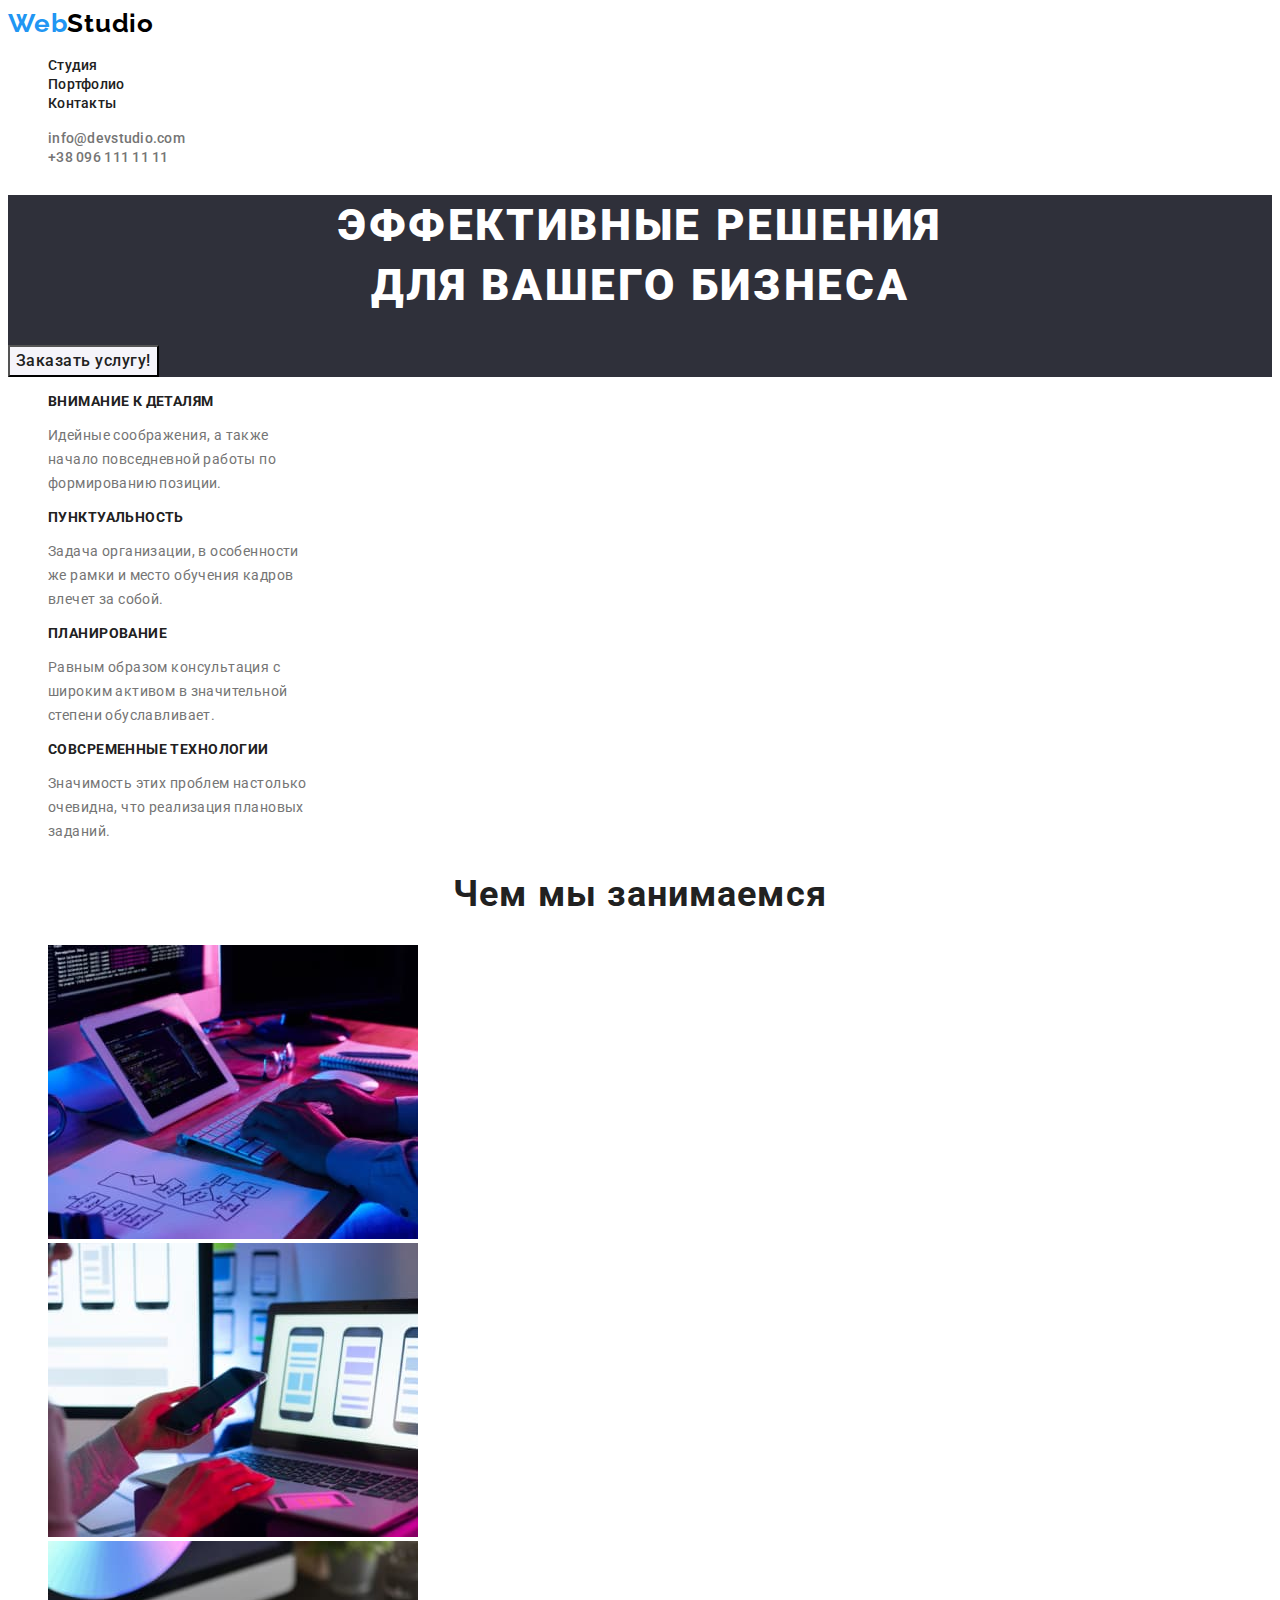
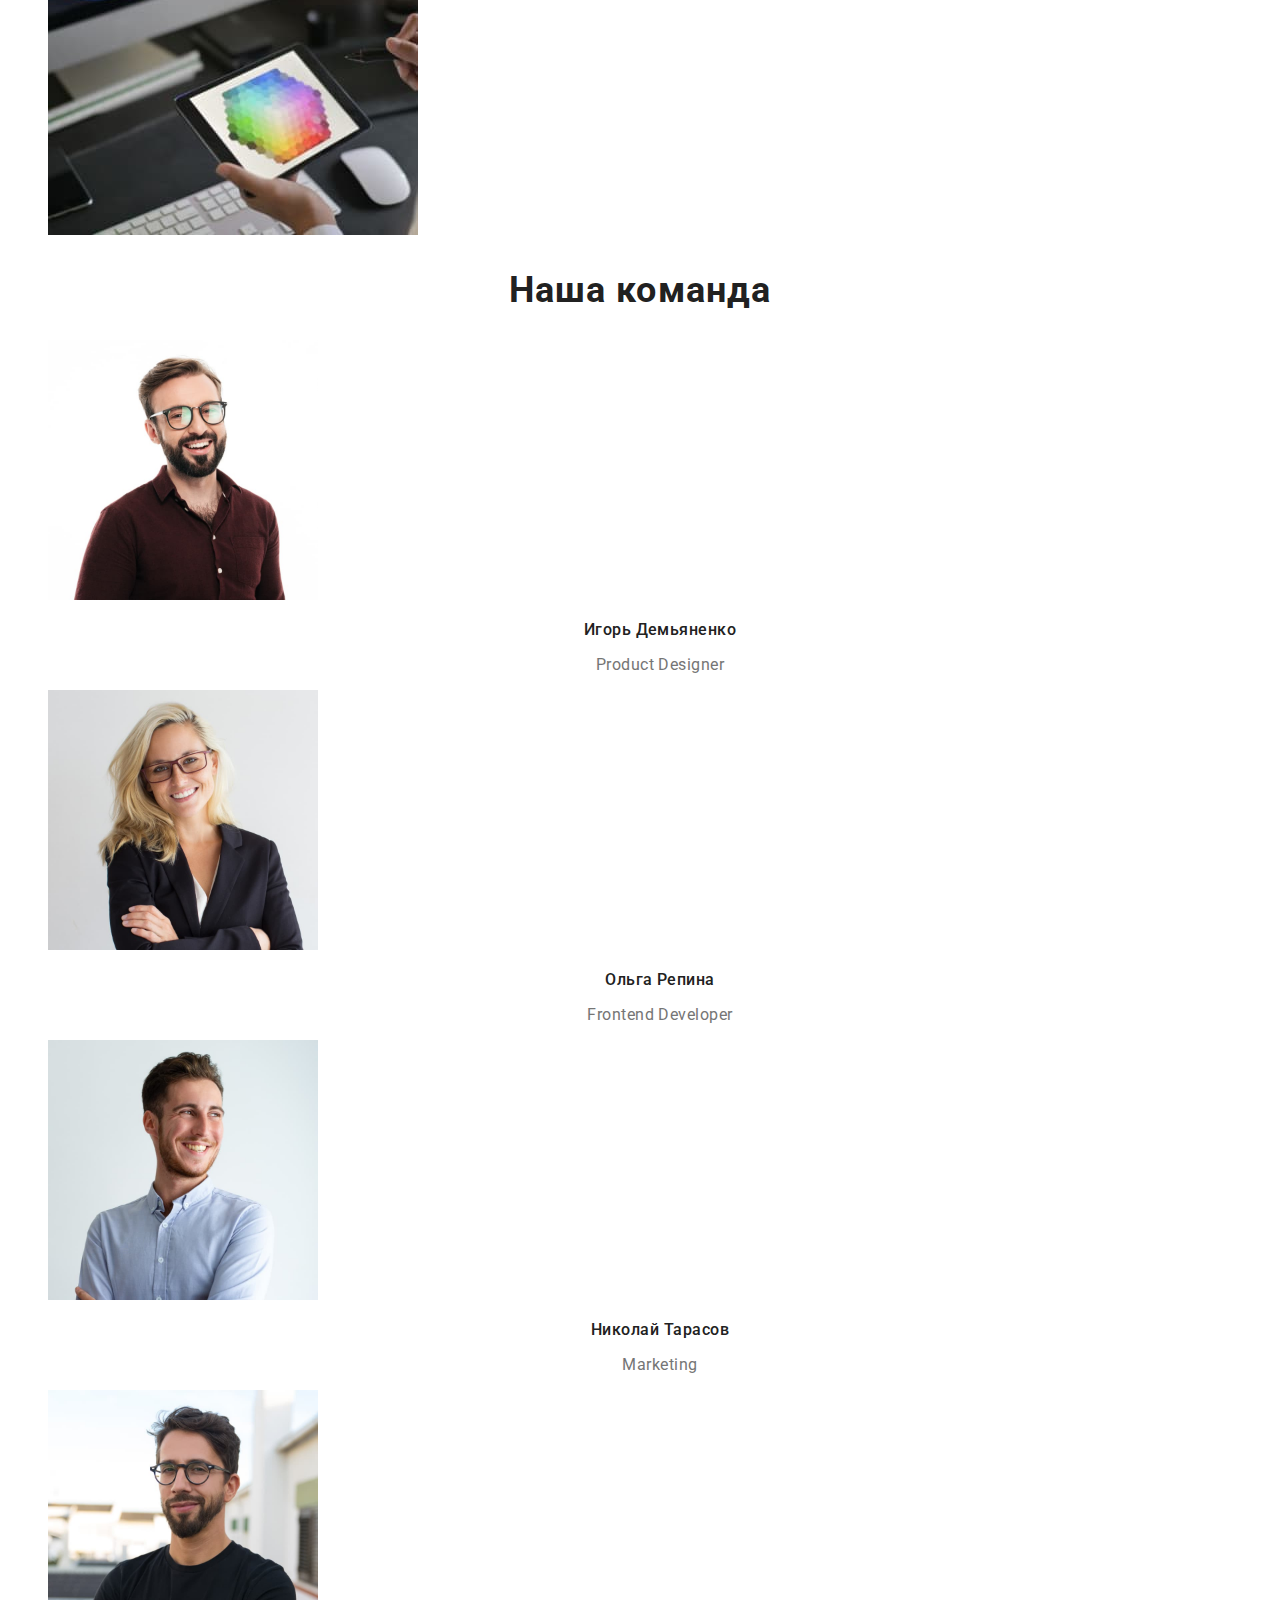
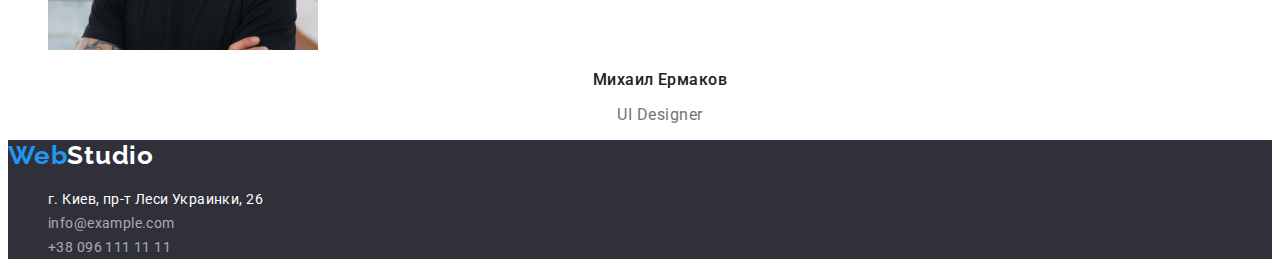
<file: index.html>
<!DOCTYPE html>
<html lang="ru">
<head>
    <meta charset="UTF-8">
    <meta http-equiv="X-UA-Compatible" content="IE=edge">
    <meta name="viewport" content="width=device-width, initial-scale=1.0">
    <title>Document</title>
    <link rel="preconnect" href="https://fonts.googleapis.com">
    <link rel="preconnect" href="https://fonts.gstatic.com" crossorigin>
    <link href="https://fonts.googleapis.com/css2?family=Raleway:wght@700&family=Roboto:wght@400;500;700;900&display=swap" rel="stylesheet">
    <link rel="stylesheet" href="./CSS/styles.css">
</head>
<body>
    <!--header-->
    <header>
        <a class="link logo"  href="/">
            Web<span class="type">Studio</span> 
        </a>
        <nav>
            <ul class="list">
            <li><a class="link header focus"  href="./index.html">Студия</a></li>
            <li><a class="link header focus"  href="./portfolio.html">Портфолио</a></li>
            <li><a class="link header focus"  href="">Контакты</a></li>
            </ul>
        </nav>
        <ul class="list">
            <li><a class="link header focus contact-head"  href="mailti:info@devstudio.com">info@devstudio.com</a></li>
            <li><a class="link header focus contact-head"  href="tel:+380961111111">+38 096 111 11 11</a></li>
        </ul>
    </header>
    <!--Первая секция-->
    <main>
        <div class="block">
            <section>
            <section>
                <h1 class="section1"> ЭФФЕКТИВНЫЕ РЕШЕНИЯ <br> ДЛЯ ВАШЕГО БИЗНЕСА </h1>
            <button type="Заказать услугу" class="button">Заказать услугу!</button>
            </section>   
        </div>
        <section>
            <ul class="list">
                <li>
                    <h3 class="first-section">ВНИМАНИЕ К ДЕТАЛЯМ</h3>
                    <p class="first-par">Идейные соображения, а также <br> начало повседневной работы по <br> формированию позиции.</p>
                </li>
                <li>
                    <h3 class="first-section">ПУНКТУАЛЬНОСТЬ</h3>
                    <p class="first-par">Задача организации, в особенности <br> же рамки и место обучения кадров <br> влечет за собой.</p>
                </li>
                <li>
                    <h3 class="first-section">ПЛАНИРОВАНИЕ</h3>
                    <p class="first-par">Равным образом консультация с <br> широким активом в значительной <br> степени обуславливает.</p>
                </li>
                <li>
                    <h3 class="first-section">СОВСРЕМЕННЫЕ ТЕХНОЛОГИИ</h3>
                    <p class="first-par">Значимость этих проблем настолько <br> очевидна, что реализация плановых <br> заданий.</p>
                </li>
            </ul>
        </section>
        <!--Чем мы занимаемся-->
        <section>
            <h2 class="options">Чем мы занимаемся</h2>
            <ul class="list">
                <li>
                    <a class="link"  href="/">
                        <img src="./image/box11.jpg" alt="Програмирование" width="370"/>
                    </a>
                </li>
                <li>
                    <a class="link"  href="/">
                        <img src="./image/box21.jpg" alt="Написание приложений" width="370"/>
                    </a>
                </li>
                <li>
                    <a class="link"  href="/">
                        <img src="./image/box31.jpg" alt="Проектирование" width="370"/>
                    </a>
                </li>
            </ul>
        </section>
        <!--Наша команда-->
        <section>
            <h2 class="options">Наша команда</h2>
            <ul class="list">
                <li>
                        <img src="./image/Igor.jpg" alt="Игорь Демьяненко" width="270" >
                        
                            <h3 class="name ">Игорь Демьяненко</h3>
                            <p class="name prof">Product Designer</p>
                </li>
                <li>
                    
                        <img src="./image/Olga.jpg" alt="Ольга Репина" width="270">
                    
                            <h3 class="name ">Ольга Репина</h3>
                            <p class="name prof">Frontend Developer</p>
                </li>
                <li>
                
                        <img src="./image/Nik.jpg" alt="Николай Тарасов" width="270">
                    
                            <h3 class="name ">Николай Тарасов</h3>
                            <p class="name prof">Marketing</p>
                        
                    
                </li>
                <li>
                
                        <img src="./image/Misha.jpg" alt="Михаил Ермаков" width="270">
                    
                            <h3 class="name ">Михаил Ермаков</h3>
                            <p class="name prof">UI Designer</p>
                </li>
            </ul>
        </section>
    </main>
</body>
<!--данные о компании-->
<footer>
    <a class="link logo"  href="/">
        Web<span class="type foot">Studio</span> 
    </a>
        <ul class="list">
            <li>
                <a class="link down-footer" href="https://goo.gl/maps/86TNkvDwnBmECVKZ8"
                target="_blank"
                rel="noreferrer noopener">
                г. Киев, пр-т Леси Украинки, 26</a>
            </li>
        
            <li><a class="link down-footer bace"  href="mailto:info@example.com">info@example.com</a></li>
            <li><a class="link down-footer bace"  href="tel:+380961111111">+38 096 111 11 11</a></li>
        </ul>
</footer>
</html>
</file>
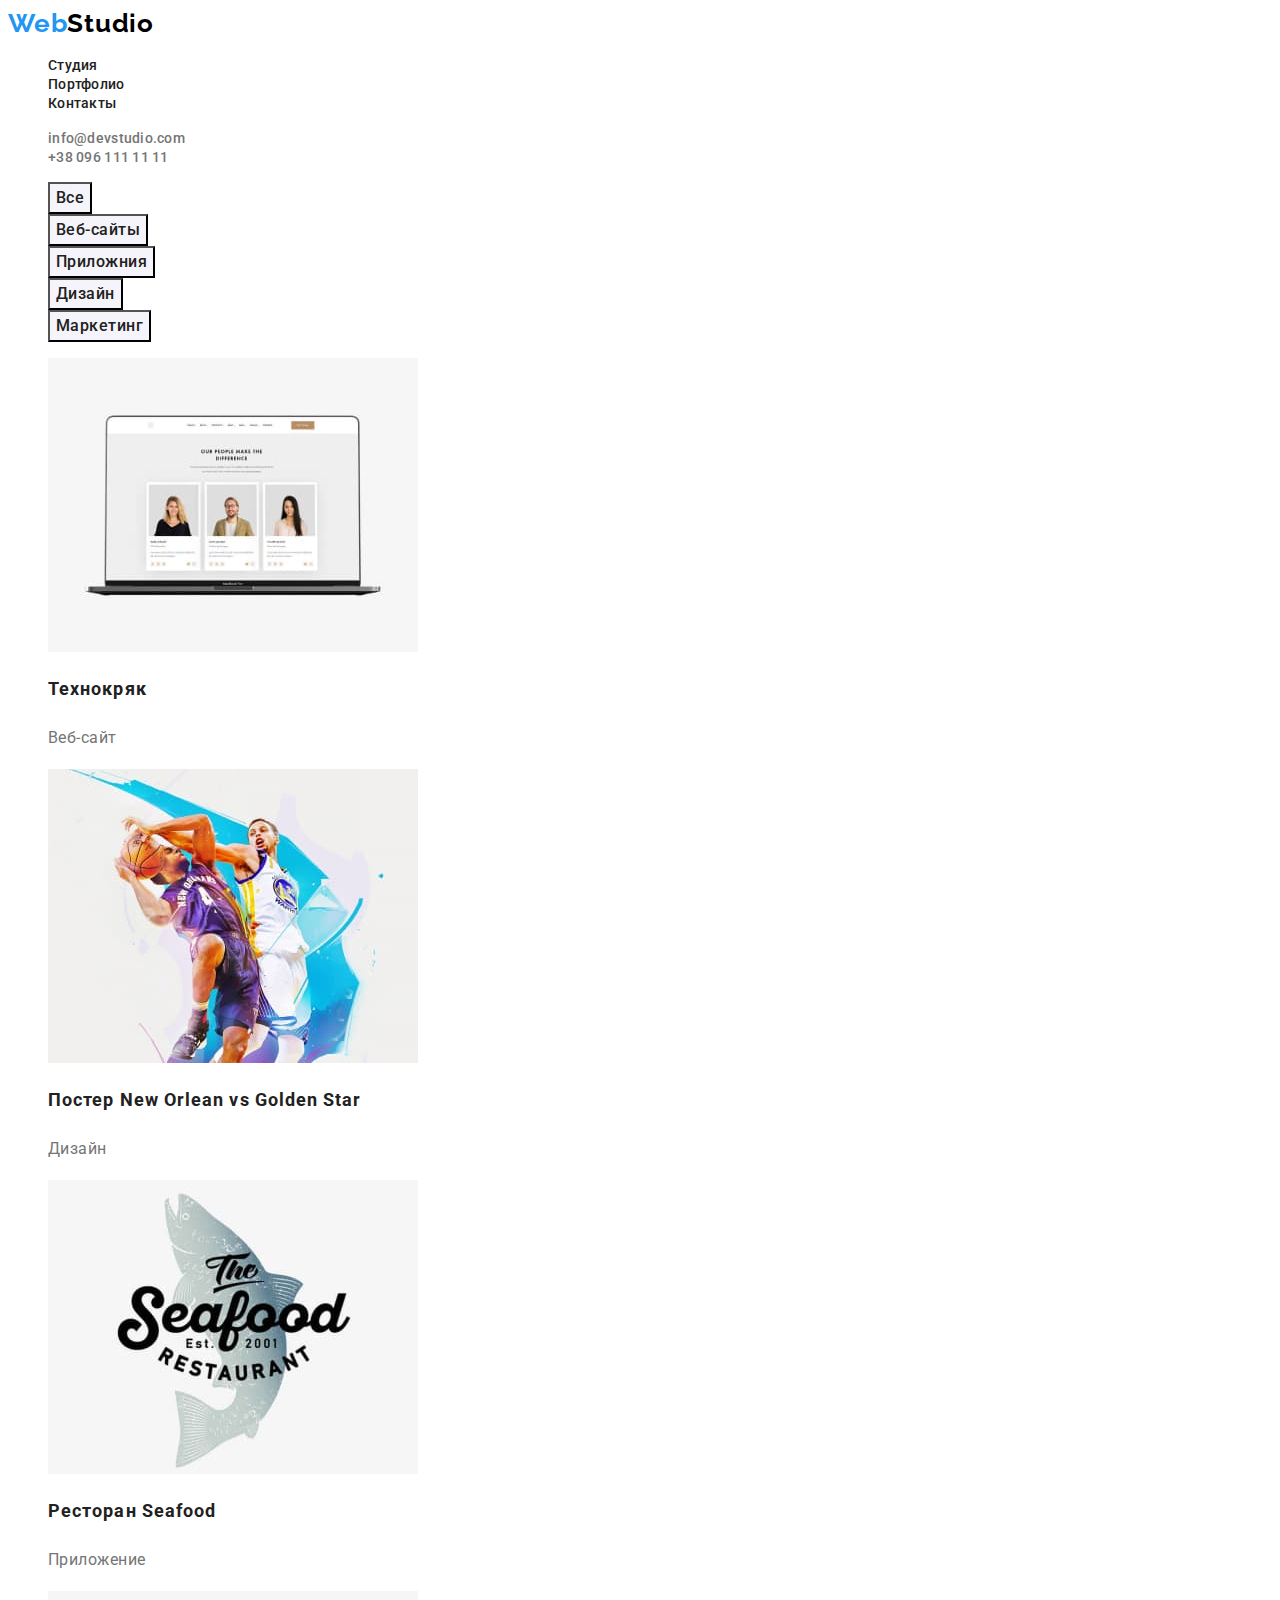
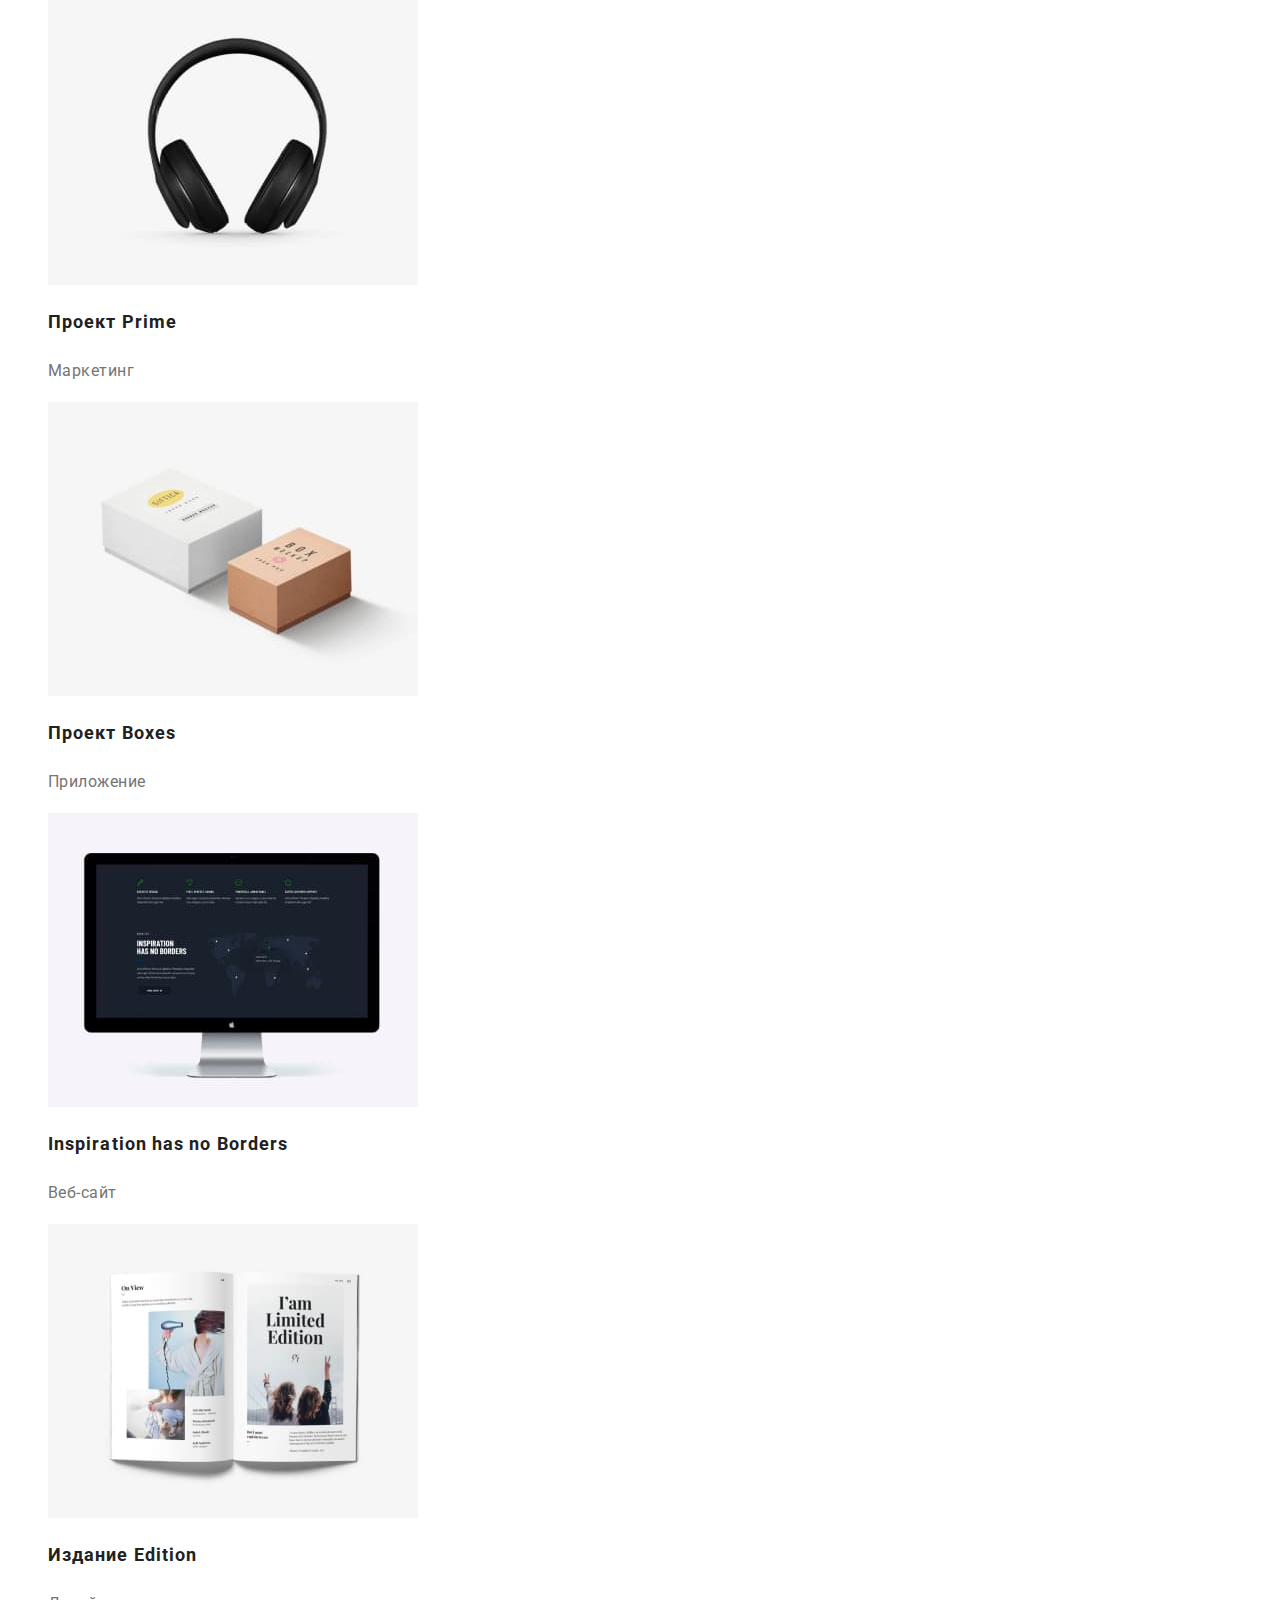
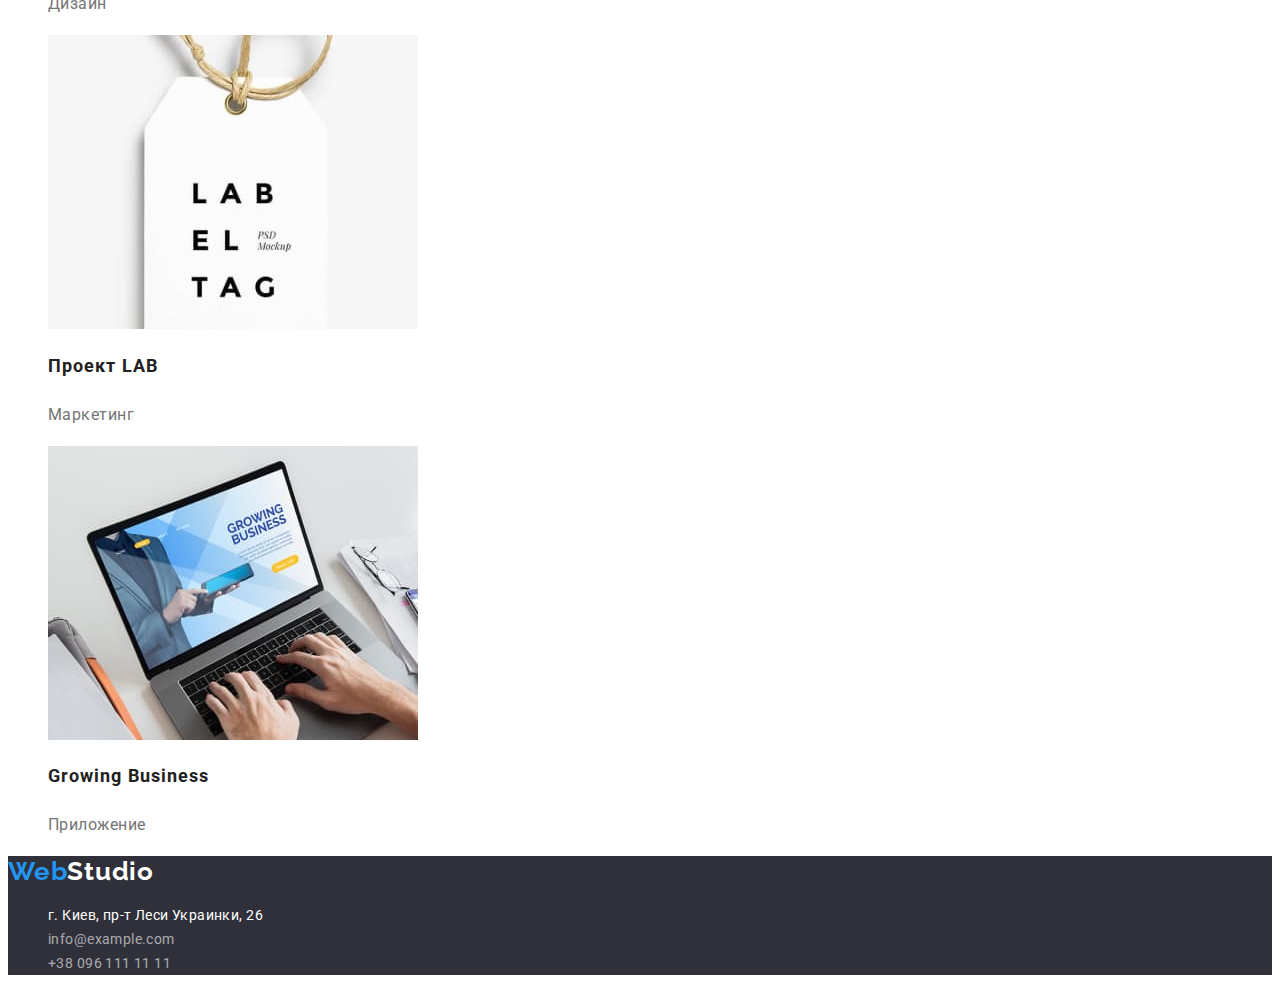
<file: portfolio.html>
<!DOCTYPE html>
<html lang="ru">
<head>
    <meta charset="UTF-8">
    <meta http-equiv="X-UA-Compatible" content="IE=edge">
    <meta name="viewport" content="width=device-width, initial-scale=1.0">
    <title>Document</title>
    <link rel="preconnect" href="https://fonts.googleapis.com">
    <link rel="preconnect" href="https://fonts.gstatic.com" crossorigin>
    <link href="https://fonts.googleapis.com/css2?family=Raleway:wght@700&family=Roboto:wght@400;500;700;900&display=swap" rel="stylesheet">
    <link rel="stylesheet" href="./CSS/styles.css">
</head>
<body>
        <!--шапка-->
        <header>
            <a class="link logo"  href="/">
                Web<span class="type">Studio</span> 
            </a>
            <nav>
                <ul class="list" >
                <li><a class="link header"  href="./index.html">Студия</a></li>
                <li><a class="link header"  href="./portfolio.html">Портфолио</a></li>
                <li><a class="link header"  href="">Контакты</a></li>
                </ul>
            </nav>
            <ul class="list" >
                <li><a class="link header contact-head"  href="mailti:info@devstudio.com">info@devstudio.com</a></li>
                <li><a class="link header contact-head"  href="tel:+380961111111">+38 096 111 11 11</a></li>
            </ul>
        </header>
      <!--section portfolio-->  
    <main>
        <section>
        <ul class="list" >
            <li><button type="Все"class="button">Все</button></li>
            <li><button type="Веб-сайты"class="button">Веб-сайты</button></li>
            <li><button type="Приложния"class="button">Приложния</button></li>
            <li><button type="Дизайн"class="button">Дизайн</button></li>
            <li><button type="Маркетинг"class="button">Маркетинг</button></li>
        </ul>
        <ul class="list" >
            <li><img src="./image/Tehno.jpg" alt="Технокряк" width="370">
                <h2 class="project">Технокряк</h2>
                <p class="work">Веб-сайт</p>
            </li>
            <li><img src="./image/NewOrlean.jpg" alt="Постер" width="370">
                <h2 class="project">Постер <samn lang="en">New Orlean vs Golden Star</samn></h2>
                <p class="work">Дизайн</p>
            </li>
            <li><img src="./image/Restoran.jpg" alt="Ресторан" width="370">
                <h2 class="project">Ресторан <samn lang="en">Seafood</samn></h2>
                <p class="work">Приложение</p>
            </li>
            <li><img src="./image/Prime.jpg" alt="ПроектPrime" width="370">
                <h2 class="project">Проект <samn lang="en">Prime</samn></h2>
                <p class="work">Маркетинг</p>
            </li>
            <li><img src="./image/Boxes.jpg" alt="ПроектBoxes"width="370" >
                <h2 class="project">Проект <samn lang="en">Boxes</samn></h2>
                <p class="work">Приложение</p>
            </li>
            <li><img src="./image/Inspiration.jpg" alt="Inspiration" width="370">
                <h2 class="project"><samn lang="en">Inspiration has no Borders</samn></h2>
                <p class="work">Веб-сайт</p>
            </li>
            <li><img src="./image/Limited.jpg" alt="Издание" width="370">
                <h2 class="project">Издание <samn lang="en"> Edition</samn></h2>
                <p class="work">Дизайн</p>
            </li>
            <li><img src="./image/LAB.jpg" alt="ПроектLAB" width="370">
                <h2 class="project">Проект <samn lang="en">LAB</samn></h2>
                <p class="work">Маркетинг</p>
            </li>
            <li><img src="./image/Growing.jpg" alt="GrowingBusiness" width="370">
                <h2 class="project"><samn lang="en">Growing Business</samn></h2>
                <p class="work">Приложение</p>
            </li>
        </ul>    
    </section>    
    </main>    
</body>
<!--данные о компании-->
<footer>
    <a class="link logo"  href="/">
        Web<span class="type foot">Studio</span> 
    </a>
       
        <ul class="list" >
            <li>
                <a class="link down-footer" href="https://goo.gl/maps/86TNkvDwnBmECVKZ8"
                target="_blank"
                rel="noreferrer noopener">
                г. Киев, пр-т Леси Украинки, 26</a>
            </li>
            <li><a class="link down-footer bace"   href="mailto:info@example.com">info@example.com</a></li>
            <li><a class="link down-footer bace"    href="tel:+380961111111">+38 096 111 11 11</a></li>
        </ul>
</footer>
</html>
</html>
</file>
<file: CSS/styles.css>
body {
    font-family: 'Raleway', sans-serif;
    font-family: 'Roboto', sans-serif; 
    color: #212121; 
}

.logo {font-family: Raleway;
    font-style: normal;
    font-weight: bold;
    font-size: 26px;
    line-height: calc(31 / 26);
    letter-spacing: 0.03em;
    color: #2196F3;
}
.type {
    font-family: Raleway;
    font-style: normal;
    font-weight: bold;
    font-size: 26px;
    line-height: calc(31 / 26);
    letter-spacing: 0.03em;
    color: #000000;
}
.foot {color:  #FFFFFF;}
.list { list-style: none;}
.link {text-decoration: none;}

/*---header--*/

    .header {
        font-style: normal;
        font-weight: 500;
        font-size: 14px;
        line-height: calc(16 / 14);
        letter-spacing: 0.02em;
        color: #212121;
    }
    .header:hover,.header:focus {
        color: #2196F3;
    }
    .contact-head { blend: Pass through;
        color: #757575;}

/* section1*/
    .block {
        background-color:#2F303A ;}
    .section1 {
        font-style: normal;
        font-weight: 900;
        font-size: 44px;
        line-height: calc(60 / 44);
        /* or 136% */
        
        text-align: center;
        letter-spacing: 0.06em;
        text-transform: uppercase;
        
        color: #FFFFFF;}
    .first-section {
            font-weight: bold;
            font-size: 14px;
            line-height: calc(16 / 14);
            letter-spacing: 0.03em;
            text-transform: uppercase;
            color: #212121;
        }
    .first-par {
            font-weight: normal;
            font-size: 14px;
            line-height: calc(24 / 14);
            /* or 171% */

            letter-spacing: 0.03em;

            color: #757575;
        }
/*--button*/

    .button{font-family: Roboto;
            font-style: normal;
            font-weight: 500;
            font-size: 16px;
            line-height: calc(26 / 16);
            /* identical to box height, or 162% */

            text-align: center;
            letter-spacing: 0.03em;

            color: #212121;
            background-color: #F5F4FA;
        }
    .button:hover,.button:focus{
            color: #FFFFFF;
            background-color: #2196F3;;
        }
/*--секция2,3*/
    .options{
        font-weight: bold;
        font-size: 36px;
        line-height: calc(42 / 36);
        text-align: center;
        letter-spacing: 0.03em;

        color: #212121;
}
/*--Наша команда-*/
    .name {
        font-weight: 500;
        font-size: 16px;
        line-height: calc(19 / 16);
        /* identical to box height */

        text-align: center;
        letter-spacing: 0.03em;

        color: #212121;
    }
    .prof {
        font-weight: normal;
        color: #757575;
    }


/*--section portfolio--*/
    .project {
        font-weight: bold;
        font-size: 18px;
        line-height: calc(36 / 18);
        /* identical to box height, or 200% */

        letter-spacing: 0.06em;

        color: #212121;
}
    .work {
        font-weight: normal;
        font-size: 16px;
        line-height: calc(30 / 16);
        /* identical to box height, or 187% */

        letter-spacing: 0.03em;

        color: #757575;
}

/*footer*/
    footer{
        background-color: #2F303A;
    }
    .down-footer {
       
        font-style: normal;
        font-weight: normal;
        font-size: 14px;
        line-height: calc(24 / 14);
        /* or 171% */

        letter-spacing: 0.03em;

        color: #FFFFFF;
    }
    .bace {
        color: rgba(255, 255, 255, 0.6);}
</file>
